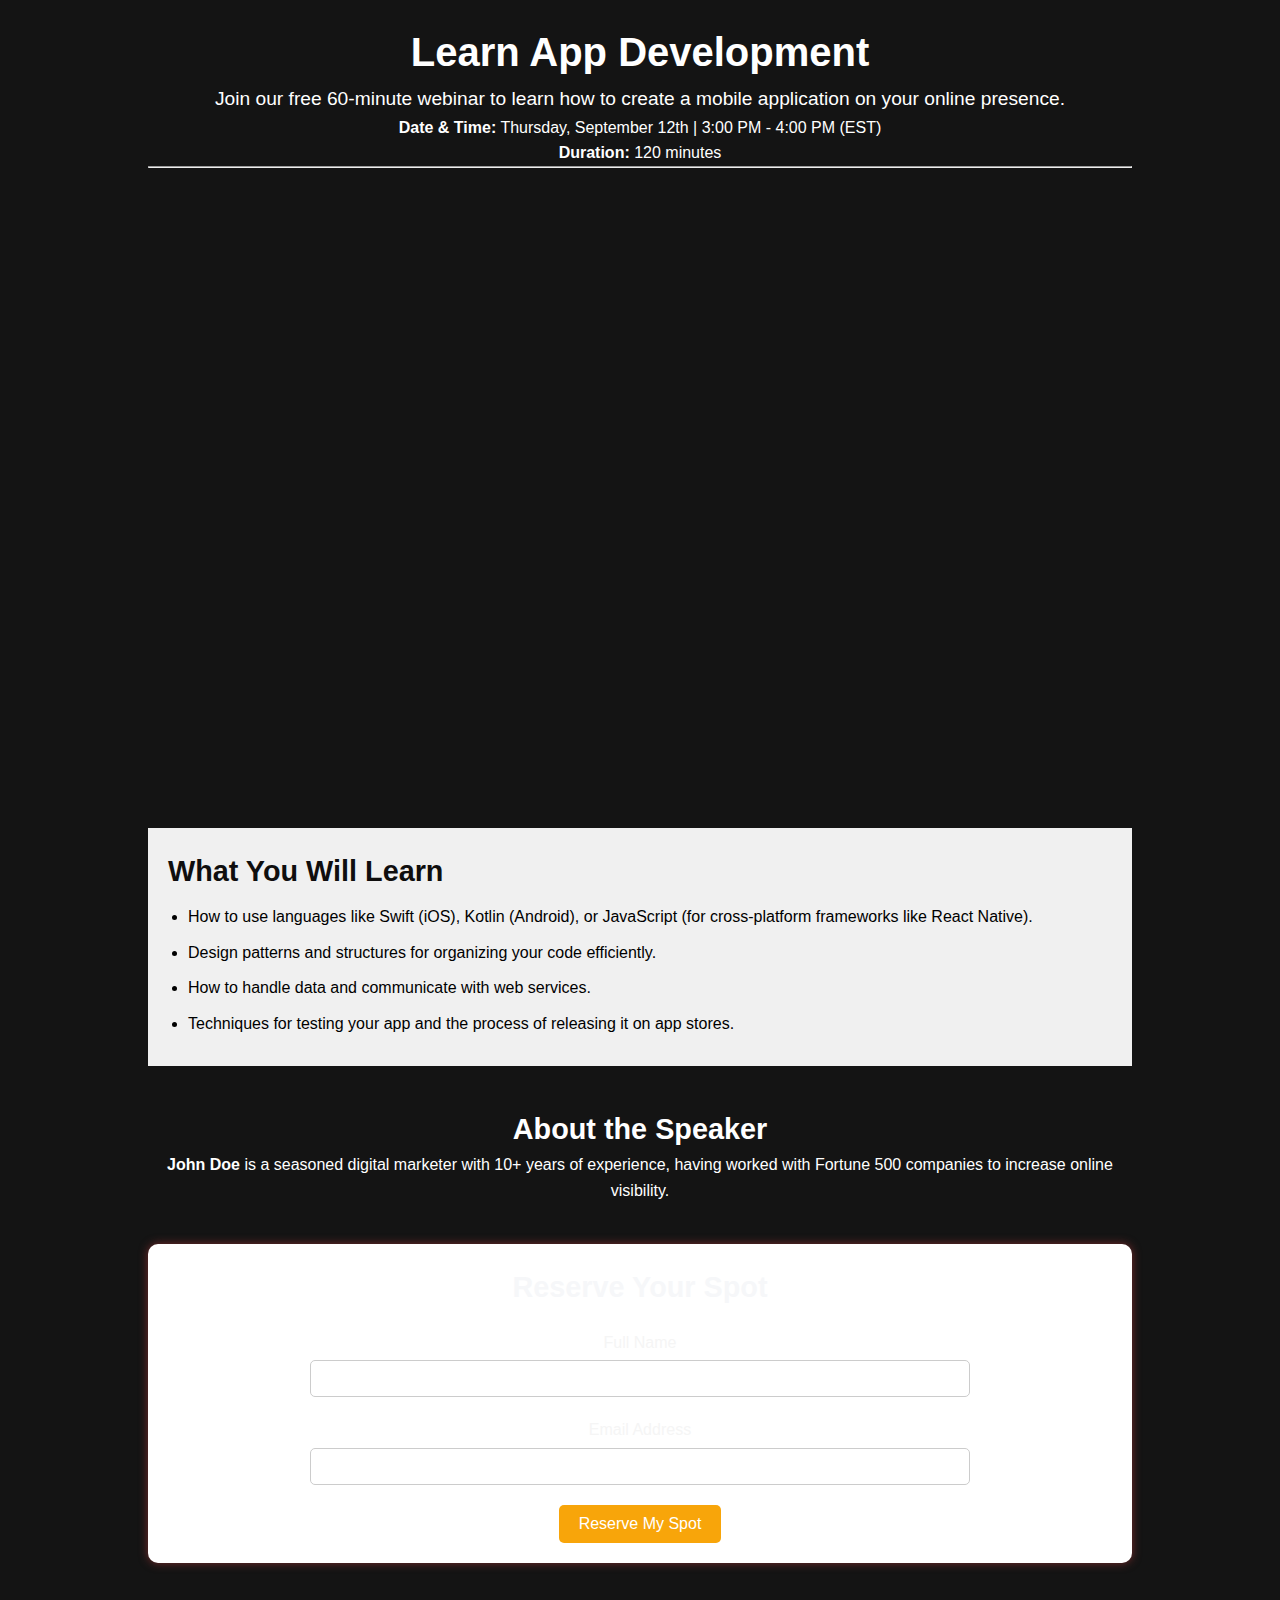
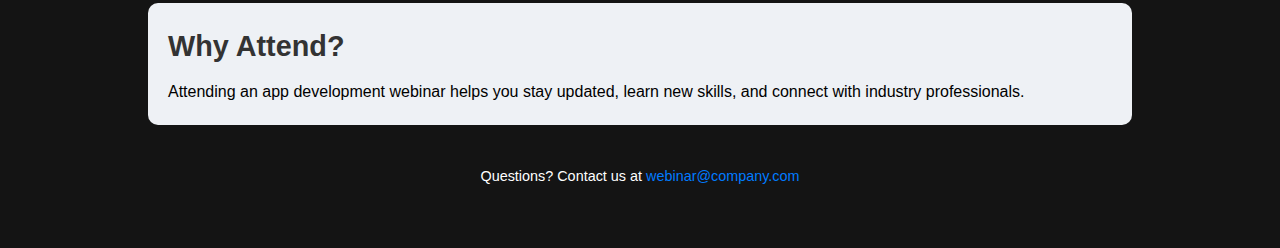
<file: index.html>
<!DOCTYPE html>
<html lang="en">
<head>
    <meta charset="UTF-8">
    <meta name="viewport" content="width=device-width, initial-scale=1.0">
    <meta http-equiv="X-UA-Compatible" content="ie=edge">
    <title>Webinar Registration</title>
    <link rel="stylesheet" href="styles.css">
</head>
<body>
    <div class="container">
        <!-- Header Section -->
        <header>
            <h1>Learn App Development</h1>
            <p class="subheadline">Join our free 60-minute webinar to learn how to create a mobile application on your online presence.</p>
            <p><strong>Date & Time:</strong> Thursday, September 12th | 3:00 PM - 4:00 PM (EST)</p>
            <p><strong>Duration:</strong> 120 minutes</p>
            <hr>
            <div class="webinar-details">
                
            </div>
            
        </header>

        <!-- What You Will Learn Section -->
        <section class="takeaways">
            <h2>What You Will Learn</h2>
            <ul>
                <li>How to use languages like Swift (iOS), Kotlin (Android), or JavaScript (for cross-platform frameworks like React Native).</li>
                <li>Design patterns and structures for organizing your code efficiently.</li>
                <li>How to handle data and communicate with web services.</li>
                <li>Techniques for testing your app and the process of releasing it on app stores.</li>
            </ul>
        </section>

        <!-- About the Speaker Section -->
        <section class="speaker">
            <h2>About the Speaker</h2>
            <p><strong>John Doe</strong> is a seasoned digital marketer with 10+ years of experience, having worked with Fortune 500 companies to increase online visibility.</p>
        </section>

        <!-- Registration Form Section -->
        <section class="registration">
            <h2>Reserve Your Spot</h2>
            <form action="#" method="post">
                <label for="name">Full Name</label>
                <input type="text" id="name" name="name" required>
                
                <label for="email">Email Address</label>
                <input type="email" id="email" name="email" required>
                
                <button type="submit">Reserve My Spot</button>
            </form>
        </section>

        <!-- Why Attend Section -->
        <section class="why-attend">
            <h2>Why Attend?</h2>
            <p>Attending an app development webinar helps you stay updated, learn new skills, and connect with industry professionals.</p>
        </section>

        <!-- Footer Section -->
        <footer>
            <p>Questions? Contact us at <a href="mailto:webinar@company.com">webinar@company.com</a></p>
        </footer>
    </div>
</body>
</html>
</file>
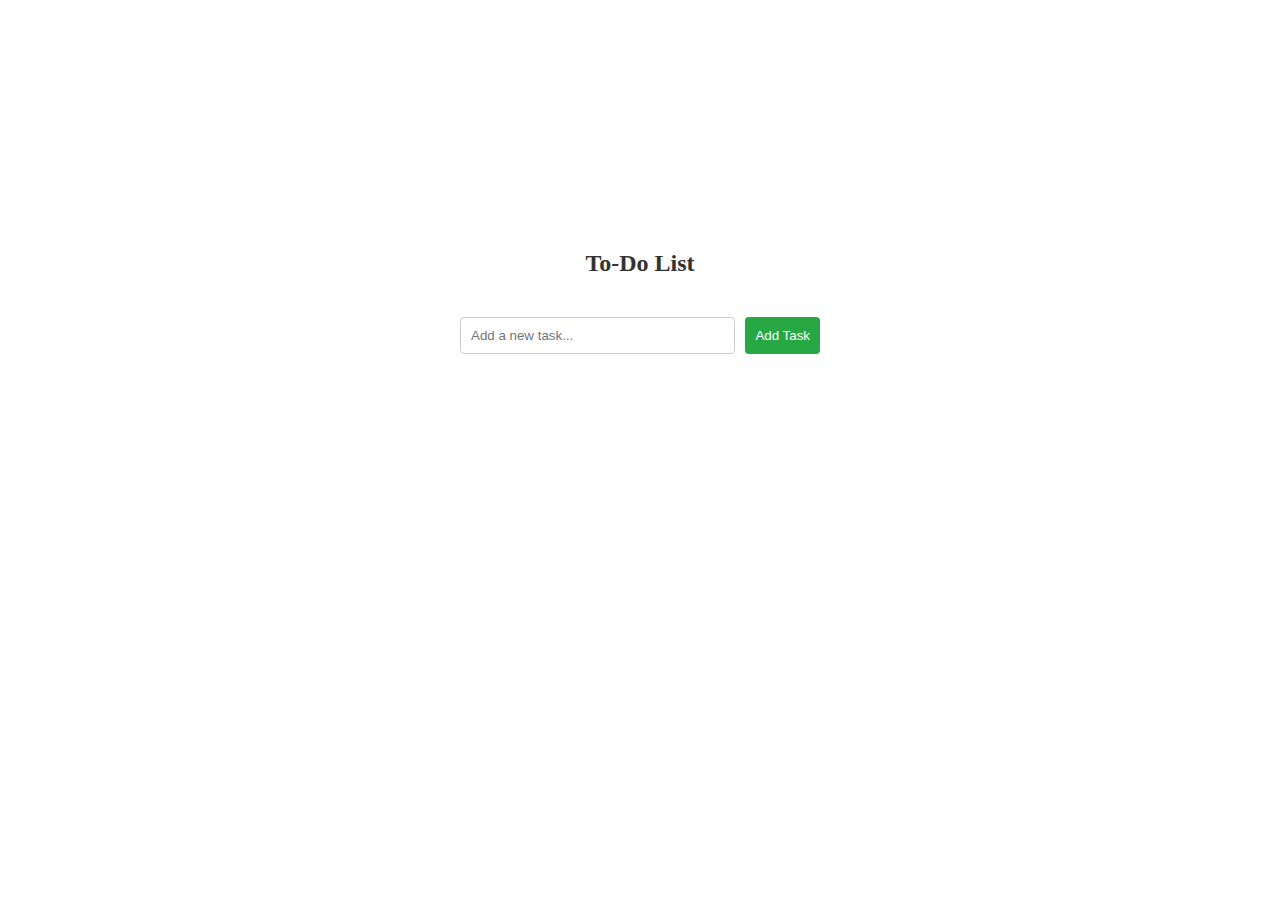
<file: todo.html>
<!DOCTYPE html>
<html lang="en">
<head>
    <meta charset="UTF-8">
    <meta name="viewport" content="width=device-width, initial-scale=1.0">
    <title>To-Do List with Scroll Background</title>
    <link rel="stylesheet" href="tdo.css">
</head>
<body>
    <!-- Background wrapper to hold the page background -->
    <div class="background">
        <div class="container">
            <div class="scroll">
                <h1>To-Do List</h1>
                <ul id="task-list">
                    <!-- Task items will be added here dynamically -->
                </ul>
                <div class="input-container">
                    <input type="text" id="new-task" placeholder="Add a new task...">
                    <button id="add-task-btn">Add Task</button>
                </div>
            </div>
        </div>
    </div>

    <script src="tdo.js"></script>
</body>
</html>
</file>
<file: styles.css>
/* General Styles */
* {
    margin: 0;
    padding: 0;
    box-sizing: border-box;
}

body {
    font-family: 'Arial', sans-serif;
    line-height: 1.6;
    background-color: #060606f1;
    color:black;
}

.container {
    width: 80%;
    max-width: 1200px;
    margin: 0 auto;
    padding: 20px;
    
}

header {
    text-align: center;
    margin-bottom: 40px;
}

h1 {
    font-size: 2.5rem;
    color:white;
}

.subheadline {
    font-size: 1.2rem;
    color:white;
}

.webinar-details {
    margin: 20px 0;
    font-size: 1rem;
    color: white;
    background-image: url("https://cdn.dribbble.com/users/2977519/screenshots/6765744/mobile-app-design-dribbble.gif");
    background-repeat: no-repeat;
    background-position: center;
    background-size: cover;
    height: 600px;
}
    
/* Takeaways Section */
.takeaways {
    background-color: #f0f0f0;
    padding: 20px;
    margin: 20px 0;
}

.takeaways h2 {
    font-size: 1.8rem;
    color: #0f0e0e;
    margin-bottom: 10px;
}

.takeaways ul {
    list-style-type: disc;
    margin-left: 20px;
}

.takeaways li {
    margin-bottom: 10px;
}

/* Speaker Section */
.speaker {
    text-align: center;
    margin: 40px 0;
}

.speaker h2 {
    font-size: 1.8rem;
    color:white;
}
.speaker p,p{
    color: white;
}

.speaker img {
    width: 150px;
    height: 150px;
    border-radius: 50%;
    margin: 20px 0;
}

/* Registration Form */
.registration {
    background-color: #fff;
    padding: 20px;
    border-radius: 10px;
    box-shadow: 0 0 10px rgba(122, 44, 44, 0.97);
    margin: 40px 0;
    text-align: center;
    background-image: url("https://www.buzzybrains.com/images/Hybrid-Mobile-App-Development-banner.jpg");
    background-position: center;
    background-size: cover;
}

.registration h2 {
    font-size: 1.8rem;
    color: #f6f7f9;
    margin-bottom: 20px;
}

.registration form {
    display: flex;
    flex-direction: column;
    align-items: center;
}

.registration label {
    font-size: 1rem;
    margin-bottom: 5px;
    color:whitesmoke;
}

.registration input {
    width: 70%;
    padding: 10px;
    margin-bottom: 20px;
    border: 1px solid #ccc;
    border-radius: 5px;
}

.registration button {
    padding: 10px 20px;
    background-color: #f8a50a;
    color: #fff;
    border: none;
    border-radius: 5px;
    cursor: pointer;
    font-size: 1rem;
}

.registration button:hover {
    background-color: #f8a50a;
}

/* Why Attend Section */
.why-attend {
    margin: 40px 0;
    background-color: #eef1f5;
    padding: 20px;
    border-radius: 10px;
}

.why-attend h2 {
    font-size: 1.8rem;
    margin-bottom: 10px;
    color: #333;
}
.why-attend p {
    color: black;
}

/* Footer */
footer {
    text-align: center;
    margin: 40px 0;
    font-size: 0.9rem;
}

footer a {
    color: #007BFF;
    text-decoration: none;
}

footer a:hover {
    text-decoration: underline;
}
</file>
<file: tdo.css>
/* Basic reset */
* {
    margin: 0;
    padding: 0;
    box-sizing: border-box;
}

/* Set the background for the entire page */
.background {
    position: absolute;
    top: 0;
    left: 0;
    width: 100%;
    height: 100%;
    background-image: url('https://png.pngtree.com/thumb_back/fw800/background/20231001/pngtree-completed-to-do-list-icon-a-3d-rendering-of-a-notebook-image_13576111.png'); /* Replace with the actual path of your wooden background */
    background-size: cover;
    background-position: center;
}

/* Container for centering content inside the background */
.container {
    display: flex;
    justify-content: center;
    align-items: center;
    width: 100%;
    height: 100%;
    position: relative;
}

/* Scroll design for the to-do list */
.scroll {
    background-image: url('https://mir-s3-cdn-cf.behance.net/project_modules/max_1200/bdc933107935847.5fb2c629eadc2.gif'); /* Replace with the actual path of your scroll image */
    background-size:500px 500px;
    background-position: center;
    background-repeat: no-repeat;
    width: 400px;
    height: 500px;
    padding: 50px 20px;
    display: flex;
    flex-direction: column;
    align-items: center;
}

/* Task list styling */
h1 {
    font-size: 24px;
    color: #333;
    margin-bottom: 20px;
}

ul {
    list-style-type: none;
    padding: 0;
    width: 100%;
}

li {
    display: flex;
    justify-content: space-between;
    align-items: center;
    margin-bottom: 10px;
    padding: 10px;
    background-color: rgba(255, 255, 255, 0.8);
    border-radius: 5px;
}

li.completed .task-text {
    text-decoration: line-through;
    color: rgb(6, 6, 6);
}

/* Input and button styles */
.input-container {
    margin-top: 20px;
    width: 100%;
    display: flex;
    justify-content: space-between;
}

input {
    flex: 1;
    padding: 10px;
    border: 1px solid #ccc;
    border-radius: 4px;
    margin-right: 10px;
}

button {
    padding: 10px;
    background-color: #28a745;
    color: white;
    border: none;
    border-radius: 4px;
    cursor: pointer;
}

button:hover {
    background-color: #218838;
}
</file>
